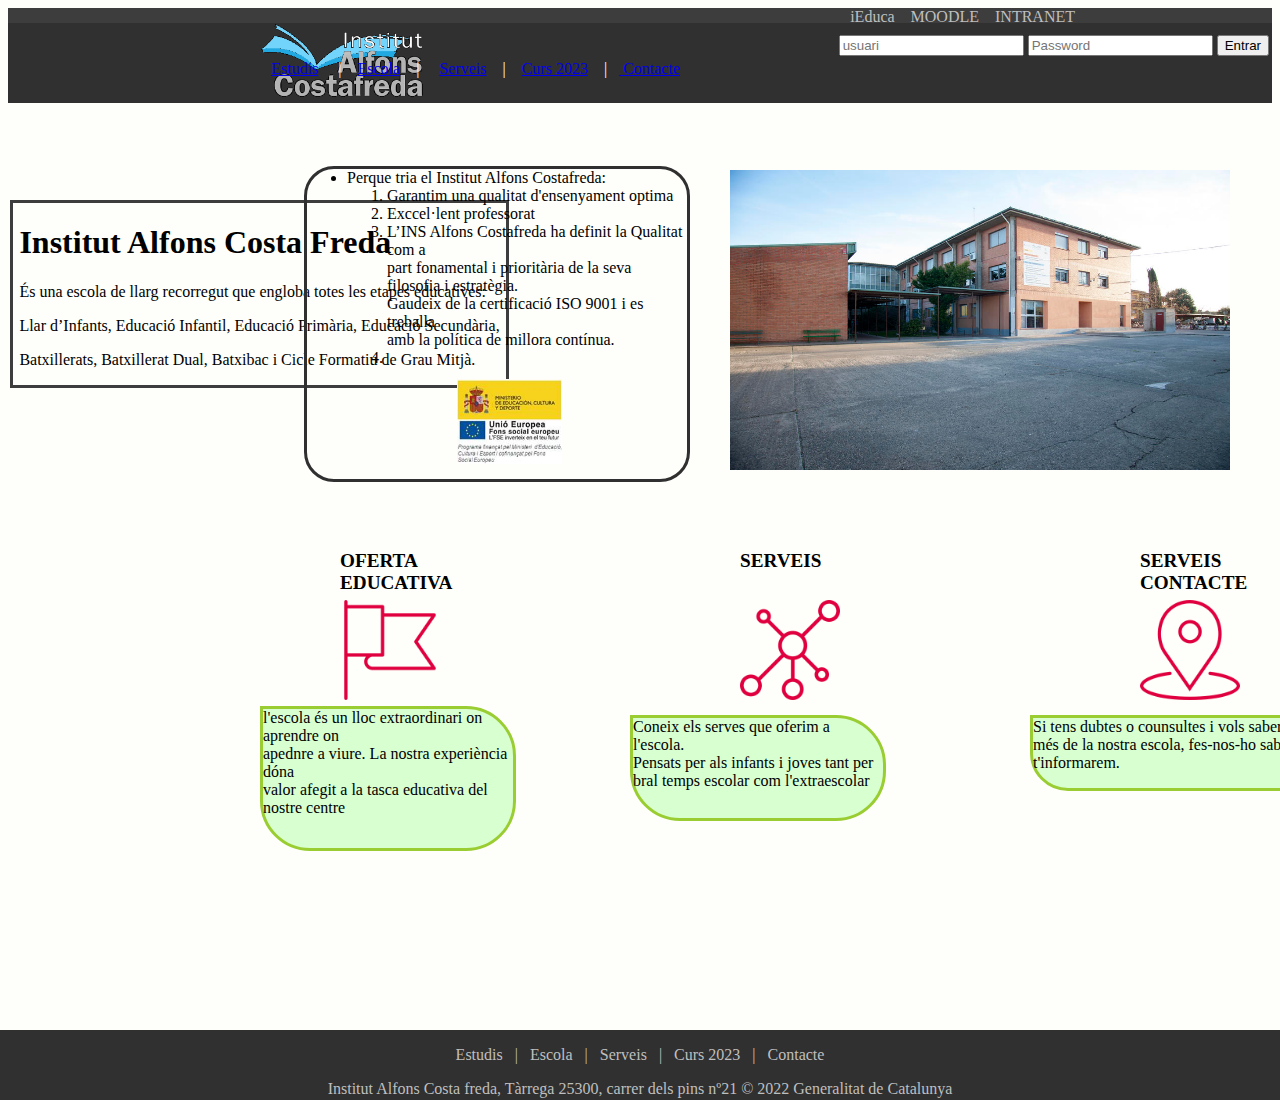
<file: Index.html>
<!DOCTYPE html>
<html lang="en">
<head>
    <meta charset="UTF-8">
    <meta http-equiv="X-UA-Compatible" content="IE=edge">
    <meta name="viewport" content="width=device-width, initial-scale=1.0">
    <link rel="stylesheet" type="text/css" href="indexStyle.css" />
    <title>Index</title>
</head>
<body id="all">
    <header id="capçalera">
        <text> iEduca&nbsp;&nbsp;&nbsp;  MOODLE&nbsp;&nbsp;&nbsp;  INTRANET </text>
 
     </header>
     <header id="capçalera2">
        <a href="Index.html"><img src="costa.png">  </a>
         <text><a href="estudis.html">Estudis</a> &nbsp;&nbsp;&nbsp; | &nbsp;&nbsp;&nbsp;<a href="escola.html">Escola</a>&nbsp;&nbsp;&nbsp; | &nbsp;&nbsp;&nbsp;&nbsp;<a href="serveis.html">Serveis</a>&nbsp;&nbsp;&nbsp; | &nbsp;&nbsp;&nbsp;<a href="curs.html">Curs 2023</a>&nbsp;&nbsp;&nbsp; |&nbsp;&nbsp;&nbsp;<a href="contacte.html"> Contacte</a></text>
         <form id="login">
             <input type="text" placeholder="usuari" id="username">
             <input type="password" placeholder="Password" id="password">
             <input type="submit" value="Entrar">
         </form>
     </header>
    
        <aside id="main">
        <text>
        <h1>Institut Alfons Costa Freda</h1>
        
        <p>És una escola de llarg recorregut que engloba totes les etapes educatives:</p>
        Llar d’Infants, Educació Infantil, Educació Primària, Educació Secundària,
        <p>
        Batxillerats, Batxillerat Dual, Batxibac i Cicle Formatiu de Grau Mitjà.
        </p>
        </text>
        <ul id="list">
            <li>Perque tria el Institut Alfons Costafreda:</li>
            <ol>
                <li>Garantim una qualitat d'ensenyament optima</li>
                <li>Exccel·lent professorat</li>
                <li>L’INS Alfons Costafreda ha definit la Qualitat com a<br>part fonamental i prioritària de la seva filosofia i estratègia.<br> Gaudeix de la certificació ISO 9001 i es treballa <br>  amb la   política de millora contínua.</li>
                <li><img src="ministerio.jpg"></li>
            </ol>

        </ul>

        <img src="pati costa.jpg">
        </aside>
        <nav id="nav">
        <i><img src="flag-1.png"></img></i>
        <a><img src="network-1.png"></img></a>
        <b><img src="placeholder-1.png"></img></b>
        <text>OFERTA EDUCATIVA</text><object>SERVEIS</object> <g> SERVEIS CONTACTE</g>
        <div id="eductaviva">
            <p>l'escola és un lloc extraordinari on aprendre on<br> apednre
            a viure. La nostra experiència dóna </br>valor afegit a la tasca educativa del nostre centre</p>
            
        </div>
        <div id="nav">
        <div id="serveis">
            Coneix els serves que oferim a l'escola.</br> Pensats per als infants i joves tant per </br>bral temps escolar com l'extraescolar
        </div>
        <div id="contacte">
            Si tens dubtes o counsultes i vols saber </br>més de la nostra escola, fes-nos-ho saber i</br> t'informarem.
        </div>
        </div>
        </nav>
        <footer id="footer">
        <p> Estudis &nbsp;&nbsp;| &nbsp;&nbsp;Escola&nbsp;&nbsp; | &nbsp;&nbsp;Serveis&nbsp;&nbsp; | &nbsp;&nbsp;Curs 2023&nbsp;&nbsp; | &nbsp;&nbsp;Contacte  </p>

        Institut Alfons Costa freda, Tàrrega 25300, carrer dels pins nº21

        © 2022 Generalitat de Catalunya
            

        </footer>



    
    
</body>
</html>
</file>
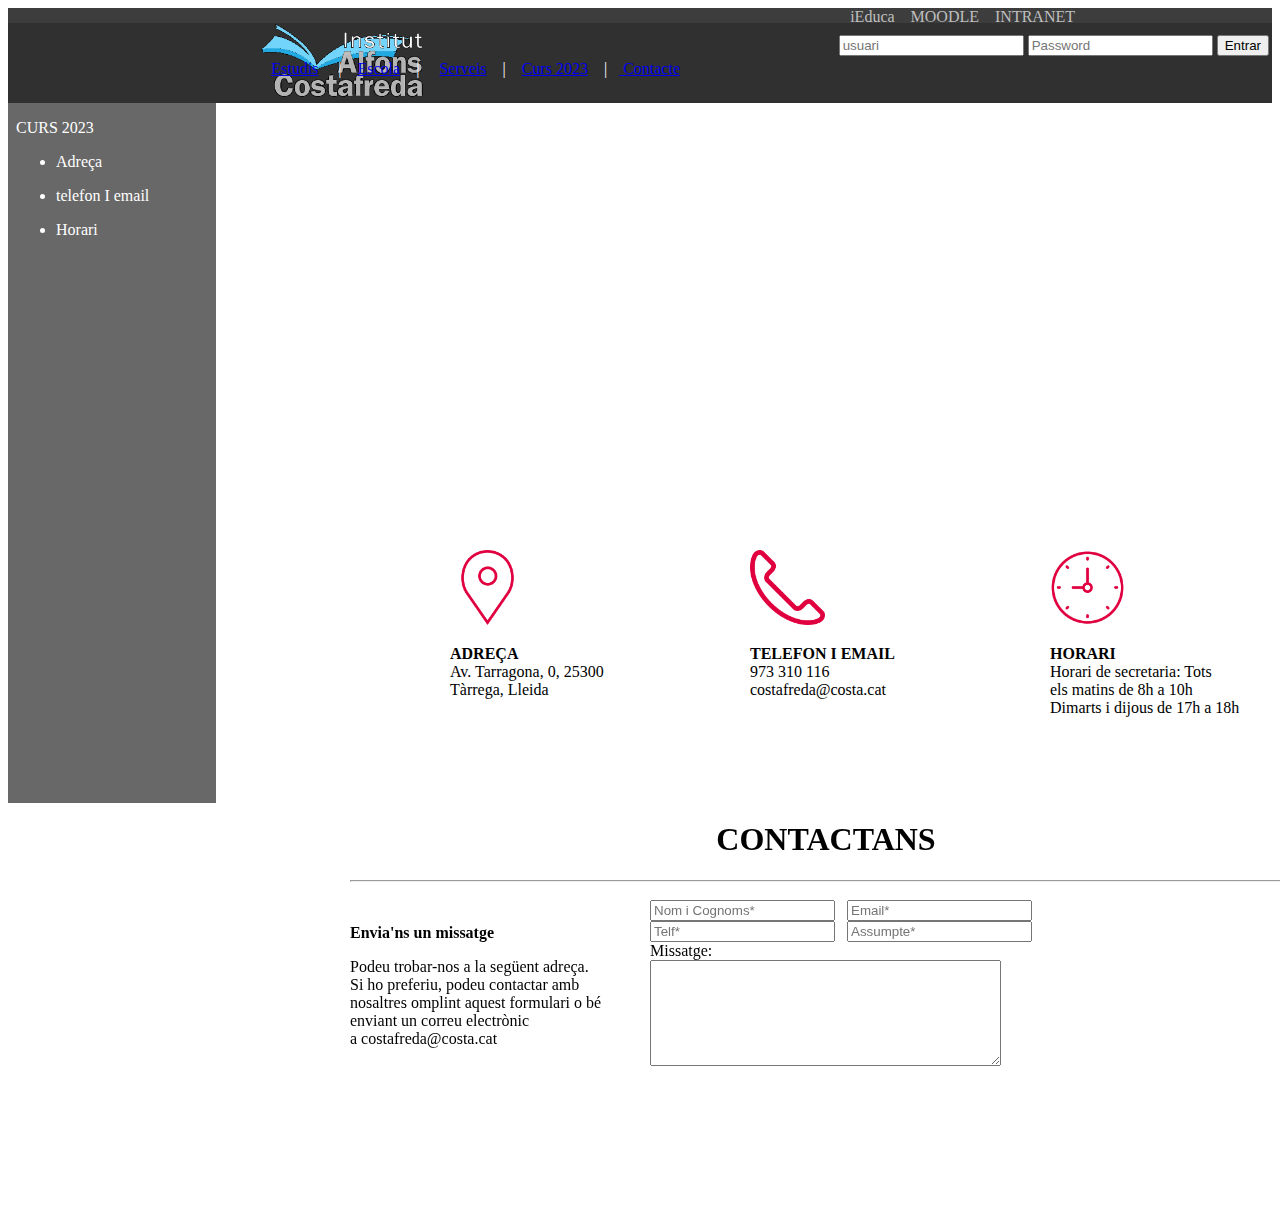
<file: contacte.html>
<!DOCTYPE html>
<html lang="en">
<head>
    <meta charset="UTF-8">
    <meta http-equiv="X-UA-Compatible" content="IE=edge">
    <meta name="viewport" content="width=device-width, initial-scale=1.0">
    <link rel="stylesheet" type="text/css" href="contacteStyle.css" />

    <title>Document</title>
</head>
<body>
    <header id="capçalera">
        <text> iEduca&nbsp;&nbsp;&nbsp;  MOODLE&nbsp;&nbsp;&nbsp;  INTRANET </text>
 
     </header>
     <header id="capçalera2">
        <a href="Index.html"><img src="costa.png"></a>      
         <text><a href="estudis.html">Estudis</a> &nbsp;&nbsp;&nbsp; | &nbsp;&nbsp;&nbsp;<a href="escola.html">Escola</a>&nbsp;&nbsp;&nbsp; | &nbsp;&nbsp;&nbsp;&nbsp;<a href="serveis.html">Serveis</a>&nbsp;&nbsp;&nbsp; | &nbsp;&nbsp;&nbsp;<a href="curs.html">Curs 2023</a>&nbsp;&nbsp;&nbsp; |&nbsp;&nbsp;&nbsp;<a href="contacte.html"> Contacte</a></text>
         <form id="login">
             <input type="text" placeholder="usuari" id="username">
             <input type="password" placeholder="Password" id="password">
             <input type="submit" value="Entrar">
         </form>
     </header>
     <section id="colleft">
        <p>CURS 2023</p>
        <ul>
            <li>Adreça</li>
            <p></p>
            <li>telefon I email</li>
            <p></p>
            <li>Horari</li>
        </ul>
    </section>  
    <aside id="main">
        <iframe src="https://www.google.com/maps/embed?pb=!1m18!1m12!1m3!1d2981.7672561967406!2d1.1368563153709692!3d41.63916197924181!2m3!1f0!2f0!3f0!3m2!1i1024!2i768!4f13.1!3m3!1m2!1s0x12a69ed145bba279%3A0xafbb60cd111e20f3!2sInstitut%20Alfons%20Costafreda!5e0!3m2!1ses!2ses!4v1674559412697!5m2!1ses!2ses" width="1295" height="400" style="border:0;" allowfullscreen="" loading="lazy" referrerpolicy="no-referrer-when-downgrade"></iframe>
        <br>
        <div class="adres">
        <img src="map.png">
        <p><b>ADREÇA</b><br>Av. Tarragona, 0, 25300<br> Tàrrega, Lleida</p>
        </div>
        <div class="telf">
            <img src="telf.png">
            <p><b>TELEFON I EMAIL</b><br>973 310 116<br>costafreda@costa.cat</p>
        </div>
        <div class="clock">
            <img src="clock.png">
            <p><b>HORARI</b><br>Horari de secretaria: Tots <br>els matins de 8h a 10h<br> Dimarts i dijous de 17h a 18h</p>
        </div>
    </aside>
    <article id="article">
        <h1>CONTACTANS</h1>
        <hr>
        <br>
        <p><b>Envia'ns un missatge</b></p>
        <p>Podeu trobar-nos a la següent adreça.<br> Si ho preferiu,
             podeu contactar amb <br>nosaltres omplint aquest formulari o bé<br> enviant
             un correu electrònic<br> a costafreda@costa.cat </p>
    </article>
    <footer id="footer">
        <input type="text" placeholder="Nom i Cognoms*" >&nbsp;&nbsp;
        <input type="text" placeholder="Email*" >
        <br>
        <input type="text" placeholder="Telf*" >&nbsp;&nbsp;
        <input type="text" placeholder="Assumpte*" >
        <br>
        <label for="msg">Missatge:</label>
        <br>
        <textarea id="msg" name="user_message"></textarea>

    </footer>
</body>
</html>
</file>
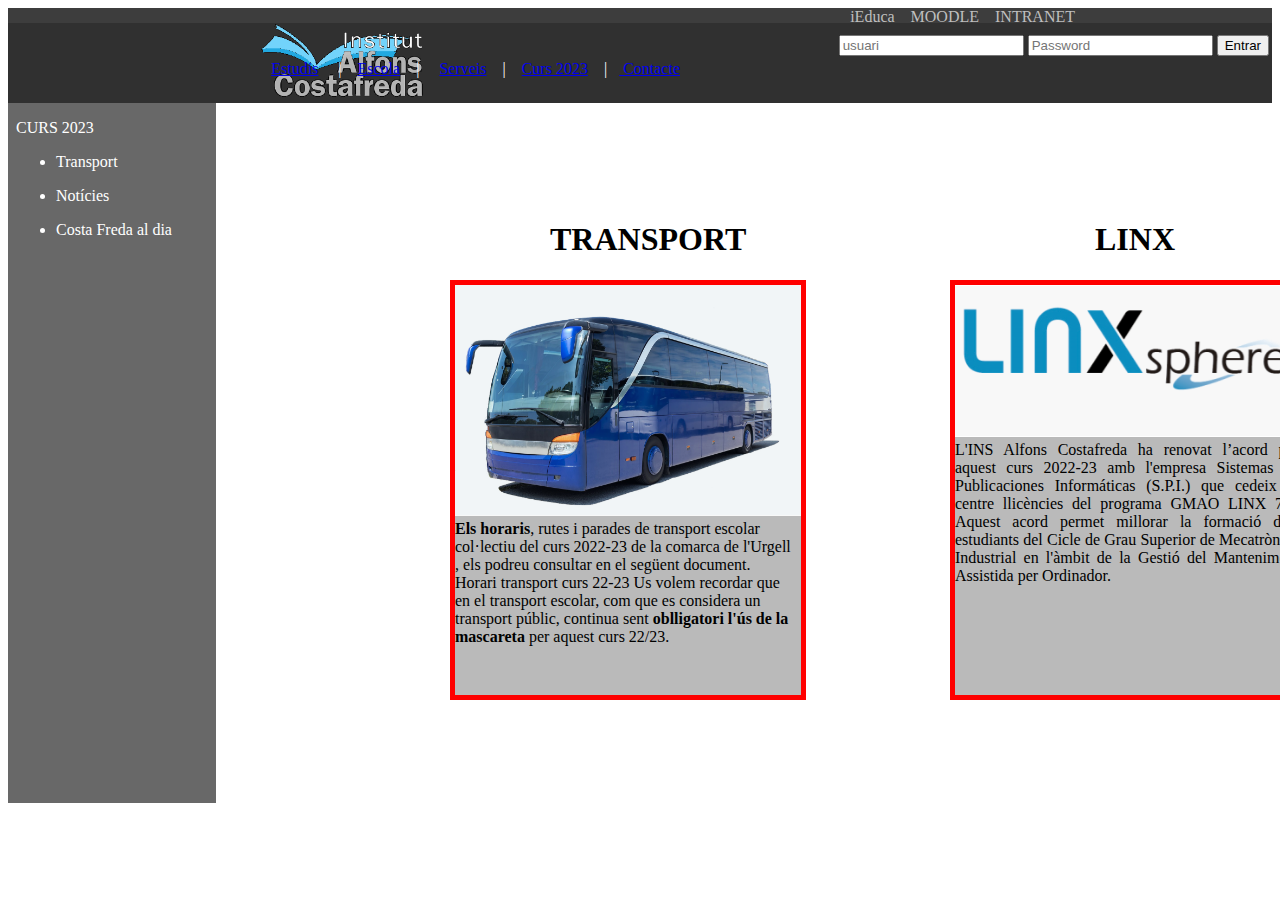
<file: curs.html>
<!DOCTYPE html>
<html lang="en">
<head>
    <meta charset="UTF-8">
    <meta http-equiv="X-UA-Compatible" content="IE=edge">
    <meta name="viewport" content="width=device-width, initial-scale=1.0">
    <link rel="stylesheet" type="text/css" href="cursStyle.css" />
    <title>Document</title>
</head>
<body>
    <header id="capçalera">
        <text> iEduca&nbsp;&nbsp;&nbsp;  MOODLE&nbsp;&nbsp;&nbsp;  INTRANET </text>
 
     </header>
     <header id="capçalera2">
        <a href="Index.html"><img src="costa.png"></a>   
         <text><a href="estudis.html">Estudis</a> &nbsp;&nbsp;&nbsp; | &nbsp;&nbsp;&nbsp;<a href="escola.html">Escola</a>&nbsp;&nbsp;&nbsp; | &nbsp;&nbsp;&nbsp;&nbsp;<a href="serveis.html">Serveis</a>&nbsp;&nbsp;&nbsp; | &nbsp;&nbsp;&nbsp;<a href="curs.html">Curs 2023</a>&nbsp;&nbsp;&nbsp; |&nbsp;&nbsp;&nbsp;<a href="contacte.html"> Contacte</a></text>
         <form id="login">
             <input type="text" placeholder="usuari" id="username">
             <input type="password" placeholder="Password" id="password">
             <input type="submit" value="Entrar">
         </form>
     </header>
     <section id="colleft">
        <p>CURS 2023</p>
        <ul>
            <li>Transport</li>
            <p></p>
            <li>Notícies</li>
            <p></p>
            <li>Costa Freda al dia</li>
        </ul>
    </section>
    <aside id="main">
        <h1>TRANSPORT</h1>
         <div class="bus"><img src="bus.png">
            <br>
            <b>Els horaris</b>, rutes i parades de transport escolar <br>col·lectiu del curs 2022-23 de la comarca de l'Urgell<br>,
             els podreu consultar en el següent document.<br> Horari transport curs 22-23 Us volem recordar que<br> en el transport 
             escolar, com que es considera un <br>transport públic, continua sent <b>oblligatori l'ús de la<br> mascareta </b>per aquest curs 22/23.
        </div>
        

        <div class="linx">
            <img src="linx.png">
            <br>
            L'INS Alfons Costafreda ha renovat l’acord per aquest curs 2022-23 amb l'empresa Sistemas de Publicaciones Informáticas
            (S.P.I.) que cedeix al centre llicències del programa GMAO LINX 7.0. Aquest acord permet millorar la formació dels estudiants del Cicle de 
            Grau Superior de Mecatrònica Industrial en l'àmbit de la Gestió del Manteniment Assistida per Ordinador.
        </div>
        <div class="noticia"><h1>LINX</h1></div>

    </aside>
</body>
</html>
</file>
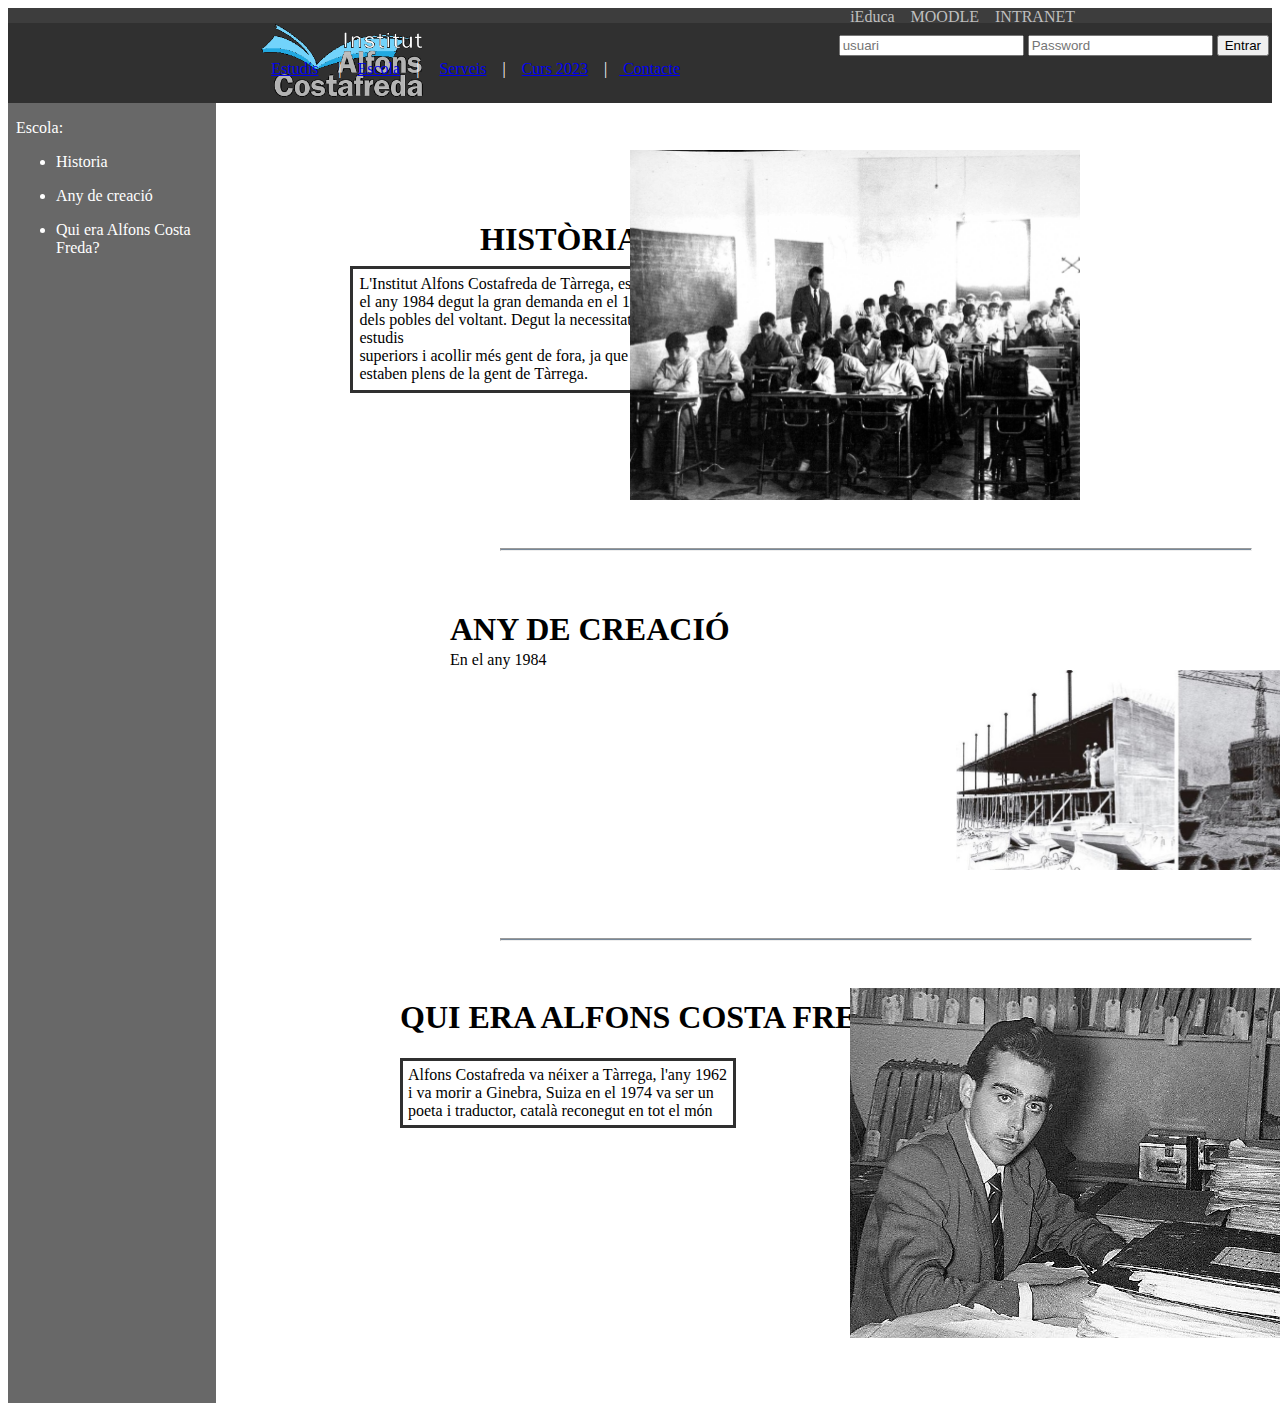
<file: escola.html>
<!DOCTYPE html>
<html lang="en">
<head>
    <meta charset="UTF-8">
    <meta http-equiv="X-UA-Compatible" content="IE=edge">
    <meta name="viewport" content="width=device-width, initial-scale=1.0">
    <link rel="stylesheet" type="text/css" href="escolaStyle.css" />

    <title>Document</title>
</head>
<body>
    <header id="capçalera">
        <text> iEduca&nbsp;&nbsp;&nbsp;  MOODLE&nbsp;&nbsp;&nbsp;  INTRANET </text>
 
     </header>
     <header id="capçalera2">
        <a href="Index.html"><img src="costa.png"></a>   
         <text><a href="estudis.html">Estudis</a> &nbsp;&nbsp;&nbsp; | &nbsp;&nbsp;&nbsp;<a href="escola.html">Escola</a>&nbsp;&nbsp;&nbsp; | &nbsp;&nbsp;&nbsp;&nbsp;<a href="serveis.html">Serveis</a>&nbsp;&nbsp;&nbsp; | &nbsp;&nbsp;&nbsp;<a href="curs.html">Curs 2023</a>&nbsp;&nbsp;&nbsp; |&nbsp;&nbsp;&nbsp;<a href="contacte.html"> Contacte</a></text>
         <form id="login">
             <input type="text" placeholder="usuari" id="username">
             <input type="password" placeholder="Password" id="password">
             <input type="submit" value="Entrar">
         </form>
     </header>
     <section id="colleft">
        <p>Escola:</p>
        <ul>
            <li>Historia</li>
            <p></p>
            <li>Any de creació</li>
            <p></p>
            <li>Qui era Alfons Costa Freda?</li>
        </ul>
    </section>
    <aside id="main">
        <h1>HISTÒRIA</h1>
        <p>L'Institut Alfons Costafreda de Tàrrega, es va construir en<br> el any 1984
            degut la gran demanda en el 1980 d'estudiants<br> dels pobles
            del voltant. Degut la necessitat de cursar estudis <br>superiors i acollir més 
            gent de fora, ja que els altres instiuts<br> estaben plens de la gent de Tàrrega.
        </p>
        <img src="cole antiguo.jpg">
        <hr>
    </aside>
    <article id="article">
        <h1>ANY DE CREACIÓ</h1>
        <p>En el any 1984</p>
        <img src="coleantic.jpg">
        <hr>
    </article>
    <section id="section">
        <h1>QUI ERA ALFONS COSTA FREDA</h1>
        <p>Alfons Costafreda va néixer a Tàrrega, l'any 1962<br> i va morir a Ginebra, Suiza en el 1974 va ser un<br>  poeta i traductor, català reconegut en tot el món</p>
        <img src="alfonsCostafreda.jpg">
    </section>
</body>
</html>
</file>
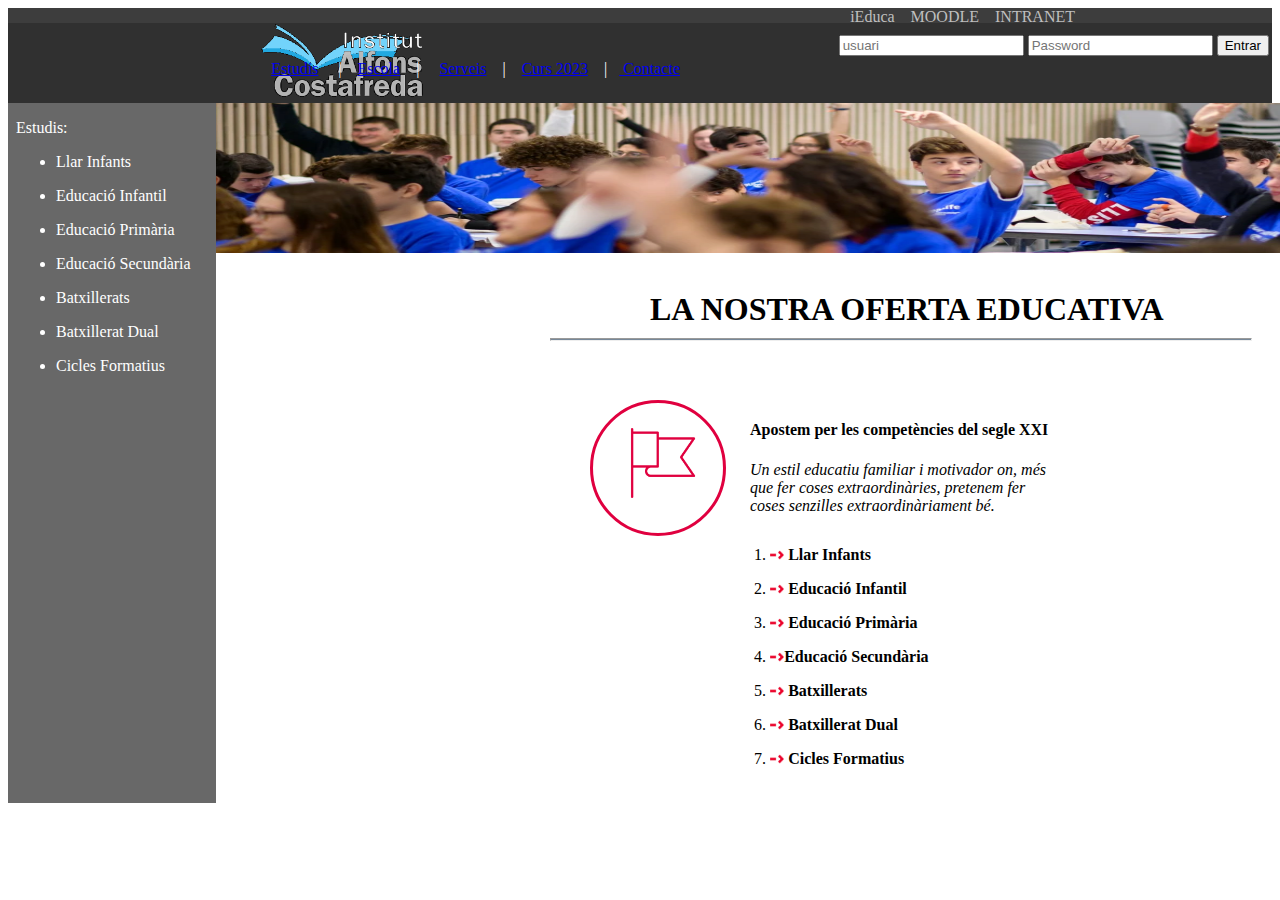
<file: estudis.html>
<!DOCTYPE html>
<html lang="en">
<head>
    <meta charset="UTF-8">
    <meta http-equiv="X-UA-Compatible" content="IE=edge">
    <meta name="viewport" content="width=device-width, initial-scale=1.0">
    <link rel="stylesheet" type="text/css" href="estudiStyles.css" />
    <title>Document</title>
</head>
<body>
    <header id="capçalera">
        <text> iEduca&nbsp;&nbsp;&nbsp;  MOODLE&nbsp;&nbsp;&nbsp;  INTRANET </text>
 
     </header>
     <header id="capçalera2">
        <a href="Index.html"><img src="costa.png"></a>
        <text><a href="estudis.html">Estudis</a> &nbsp;&nbsp;&nbsp; | &nbsp;&nbsp;&nbsp;<a href="escola.html">Escola</a>&nbsp;&nbsp;&nbsp; | &nbsp;&nbsp;&nbsp;&nbsp;<a href="serveis.html">Serveis</a>&nbsp;&nbsp;&nbsp; | &nbsp;&nbsp;&nbsp;<a href="curs.html">Curs 2023</a>&nbsp;&nbsp;&nbsp; |&nbsp;&nbsp;&nbsp;<a href="contacte.html"> Contacte</a></text>
         <form id="login">
             <input type="text" placeholder="usuari" id="username">
             <input type="password" placeholder="Password" id="password">
             <input type="submit" value="Entrar">
         </form>
     </header>
    <section id="colleft">
        <p>Estudis:</p>
        <ul>
            <li>Llar Infants</li>
            <p></p>
            <li>Educació Infantil</li>
            <p></p>
            <li>Educació Primària</li>
            <p></p>
            <li>Educació Secundària</li>
            <p></p>
            <li>Batxillerats</li>
            <p></p>
            <li>Batxillerat Dual</li>
            <p></p>
            <li>Cicles Formatius</li>
        </ul>
    </section>
    <aside id="main">
        <a>
        <img src="crios.webp">
        </a>
        <div>
        <img src="flag-1.png">
        </div>
        <h1>LA NOSTRA OFERTA EDUCATIVA</h1>
        <hr></hr>
        <text>
        <h4>Apostem per les competències del segle XXI</h4>
        <i><p>Un estil educatiu familiar i motivador on, més <br> que fer coses extraordinàries, pretenem fer <br>coses senzilles extraordinàriament bé.</p></i>    
        </text>
        <ol>
            <li><img src="flexa.png" ><b> Llar Infants</b></li>  
            <p></p>  
            <li><img src="flexa.png" > <b>Educació Infantil</b></li>
            <p></p>
            <li><img src="flexa.png" > <b>Educació Primària</b></li>
            <p></p>
            <li><img src="flexa.png" ><b>Educació Secundària</b></li>
            <p></p>
            <li><img src="flexa.png" ><b> Batxillerats</b></li>
            <p></p>
            <li><img src="flexa.png" ><b> Batxillerat Dual</b></li>
            <p></p>
            <li><img src="flexa.png" ><b> Cicles Formatius</b></li>

            
        </ol>
    </aside>
</body>
</html>
</file>
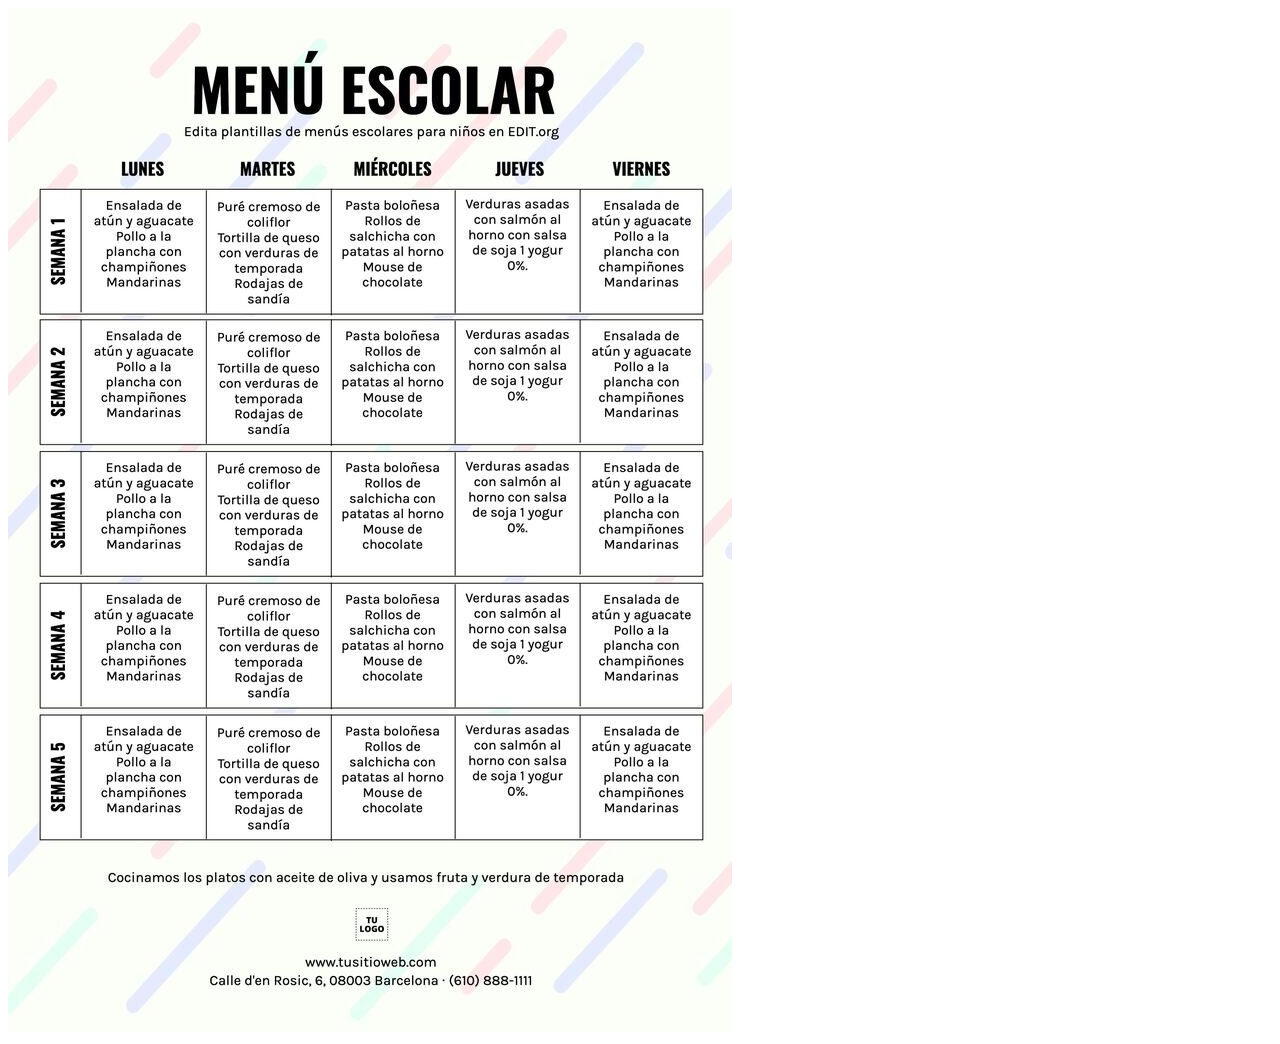
<file: menu.html>
<!DOCTYPE html>
<html lang="en">
<head>
    <meta charset="UTF-8">
    <meta http-equiv="X-UA-Compatible" content="IE=edge">
    <meta name="viewport" content="width=device-width, initial-scale=1.0">
    <title>Document</title>
</head>
<body>
    <img src="menuu.jpg">
</body>
</html>
</file>
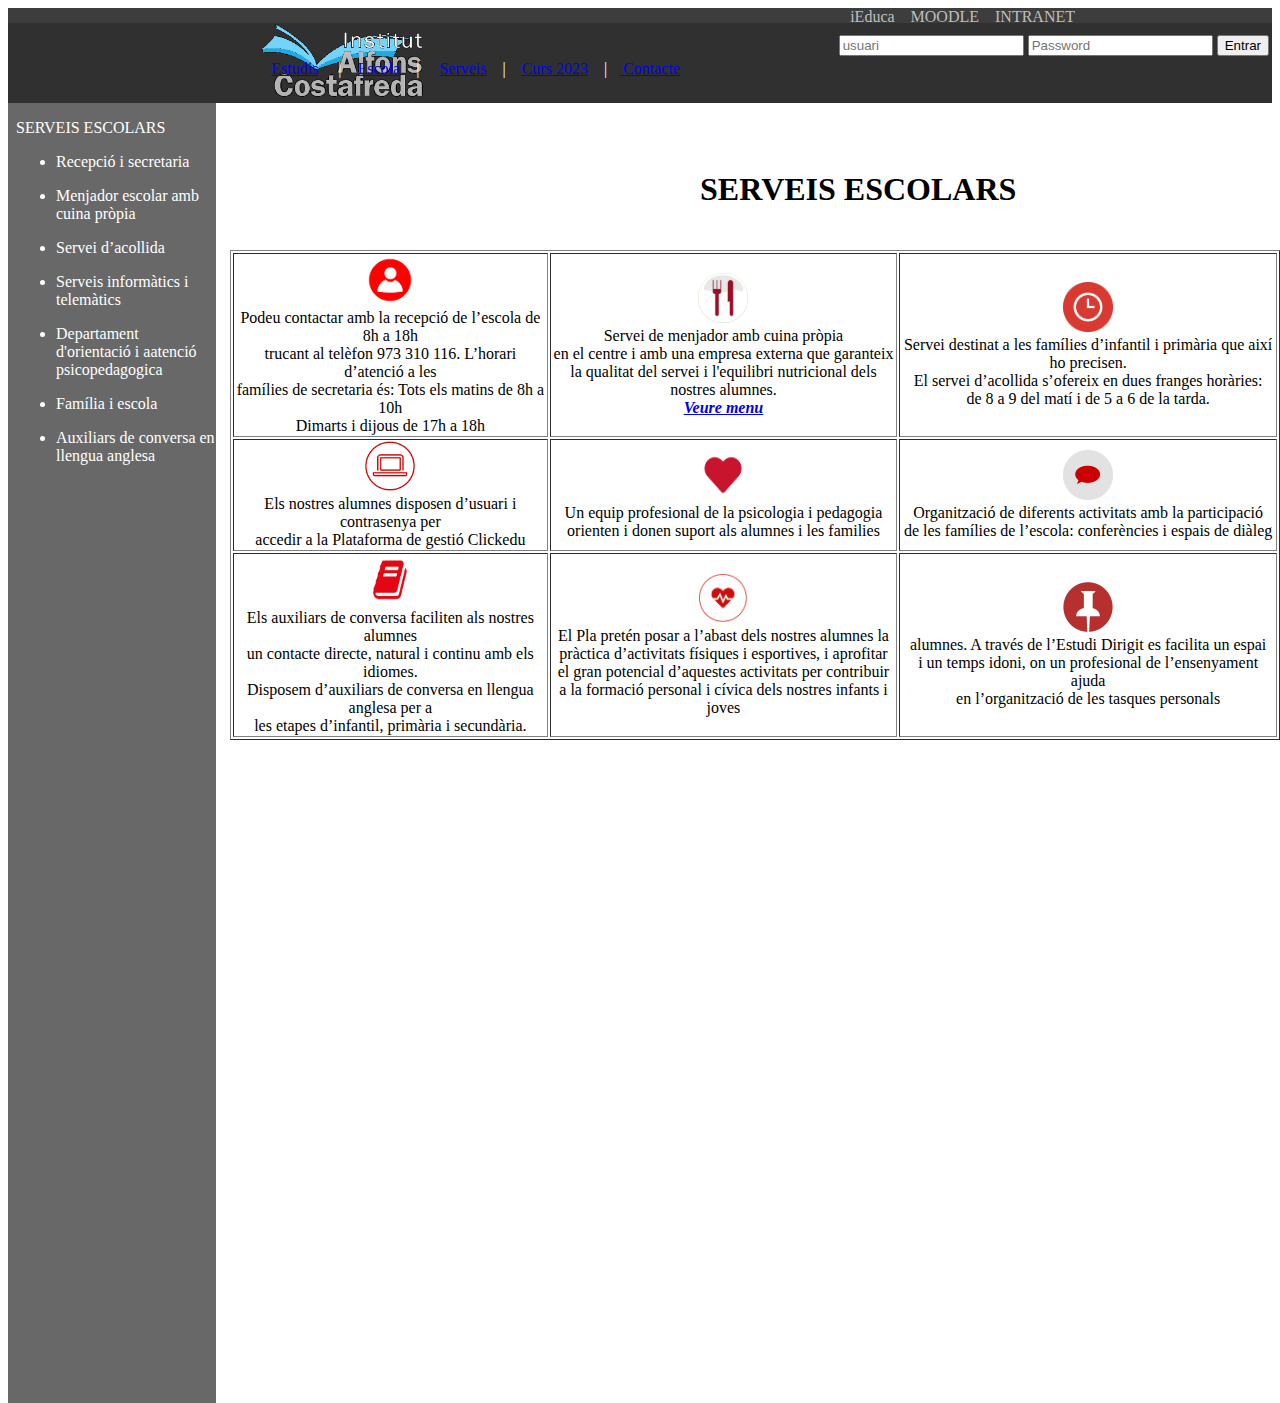
<file: serveis.html>
<!DOCTYPE html>
<html lang="en">
<head>
    <meta charset="UTF-8">
    <meta http-equiv="X-UA-Compatible" content="IE=edge">
    <meta name="viewport" content="width=device-width, initial-scale=1.0">
    <title>Document</title>
    <link rel="stylesheet" type="text/css" href="serveisStyle.css" />

</head>
<body>
    <header id="capçalera">
        <text> iEduca&nbsp;&nbsp;&nbsp;  MOODLE&nbsp;&nbsp;&nbsp;  INTRANET </text>
 
     </header>
     <header id="capçalera2">
        <a href="Index.html"><img src="costa.png"></a>  
         <text><a href="estudis.html">Estudis</a> &nbsp;&nbsp;&nbsp; | &nbsp;&nbsp;&nbsp;<a href="escola.html">Escola</a>&nbsp;&nbsp;&nbsp; | &nbsp;&nbsp;&nbsp;&nbsp;<a href="serveis.html">Serveis</a>&nbsp;&nbsp;&nbsp; | &nbsp;&nbsp;&nbsp;<a href="curs.html">Curs 2023</a>&nbsp;&nbsp;&nbsp; |&nbsp;&nbsp;&nbsp;<a href="contacte.html"> Contacte</a></text>
         <form id="login">
             <input type="text" placeholder="usuari" id="username">
             <input type="password" placeholder="Password" id="password">
             <input type="submit" value="Entrar">
         </form>
     </header>
     <section id="colleft">
        <p>SERVEIS ESCOLARS</p>
        <ul>
            <li>Recepció i secretaria</li>
            <p></p>
            <li>Menjador escolar amb cuina pròpia</li>
            <p></p>
            <li>Servei d’acollida</li>
            <p></p>
            <li>Serveis informàtics i telemàtics</li>
            <p></p>
            <li>Departament d'orientació i aatenció psicopedagogica</li>
            <p></p>
            <li>Família i escola</li>
            <p></p>
            <li>Auxiliars de conversa en llengua anglesa</li>
        </ul>
    </section>
    <aside id="main">
        <h1>SERVEIS ESCOLARS</h1>	
        <table BORDER>
            <tr>
                <td><img src="personata.jpg"><br>Podeu contactar amb la recepció de l’escola de 8h a 18h<br> trucant al telèfon 973 310 116.
                    L’horari d’atenció a les<br> famílies de secretaria és:
                    Tots els matins de 8h a 10h<br>
                    Dimarts i dijous de 17h a 18h</td>
                     <td><img src="menjador.png"><br>Servei de menjador amb cuina pròpia<br> en el centre i amb una empresa externa
                        que garanteix<br> la qualitat del servei i l'equilibri nutricional dels nostres alumnes.<br><b><i><a href="menu.html">Veure menu</a></i></b></td> 
                     <td><img src="relotge.png"><br>Servei destinat a les famílies d’infantil i primària que així 
                        ho precisen.<br> El servei d’acollida s’ofereix en dues franges 
                        horàries:<br> de 8 a 9 del matí i de 5 a 6 de la tarda. </td>
                </tr>
            <tr>
                <td><img src="pc.webp"><br>Els nostres alumnes disposen d’usuari i contrasenya per <br>accedir a la Plataforma de gestió Clickedu</td> 
                <td><img src="cor.png"><br>Un equip profesional de la psicologia i pedagogia<br> orienten i donen suport als alumnes i les families</td>
                 <td><img src="bafarada.png"><br>Organització de diferents activitats amb la participació<br> de les famílies de l’escola: conferències i espais de diàleg</td>
            </tr>
            <tr>
                <td><img src="llibre.png"><br>Els auxiliars de conversa faciliten als nostres alumnes  <br>un contacte directe, natural i continu amb els idiomes. <br> 
                    Disposem d’auxiliars de conversa en llengua anglesa per a <br> les etapes d’infantil, primària i secundària.</td> 
                <td><img src="salute.png"><br>El Pla pretén posar a l’abast dels nostres alumnes la <br>pràctica d’activitats físiques i esportives, i aprofitar <br>el gran potencial d’aquestes activitats per contribuir<br> a la formació personal i cívica dels nostres infants i joves</td>
                 <td><img src="punter.jpeg"><br>alumnes.
                    A través de l’Estudi Dirigit es facilita un espai<br>i un temps idoni, on un profesional de l’ensenyament ajuda<br> en l’organització de les tasques personals</td>
            </tr>
        </table>	
    </aside>
</body>
</html>
</file>
<file: indexStyle.css>
#capçalera{
    background-color: #3D3D3D;
    width: 100%;
    height:15px;

}
#capçalera text{
    color: #BFBFBF;
    position: absolute;
    right: 205px;

}
#capçalera2{
        background-color: #303030;
        width: 100%;
        height: 80px;
        color: white;
}
#login{
    position:absolute;
    top: 35px;
    right: 11px;
}
#capçalera2 img {
    position: absolute;
    left: 259px;
    height: 75px;
    width: 75;

}
#capçalera2 text{
    position: absolute;
    right: 600px;
    top:60px;
    
}
a:visited {
    color: white;
    
}
a:hover{
    color: rgb(179, 28, 28);
}
#main text{
    position: absolute;
    top:200px;
    left: 10px;
    border-top: #3D3D3D solid;
    border-bottom: #3D3D3D solid;
    border-right: #3D3D3D solid;
    border-left: #3D3D3D solid;
    padding-left: 0.5%;
    padding-right: 0.5%;
}


#main img{
    position: absolute;
    right:50px;
    height: 300px;
    width: 500px;
    top: 170px;

}


#nav img{
    height: 100px;
    width: 100px;
    position: absolute;
    
    
}
#nav i{
    position:absolute;
    top: 600px;
    left: 450px;
}   
#nav a{
    position:absolute;
    top: 600px;
    left: 850px;
}   
#nav b{
    position:absolute;
    top: 600px;
    left: 1250px;
}   

#nav text{
    position: absolute;
    top: 550px;
    left: 450px;
    font-size: larger;
    font-weight: bold;
}
#nav object{
    position: absolute;
    top: 550px;
    left: 850px;
    font-size: larger;
    font-weight: bold;
}
#nav g{
    position: absolute;
    top: 550px;
    left: 1250px;
    font-size: larger;
    font-weight: bold;
}

#nav p{
    position: absolute;
    background-color: #d8ffd0;
    top: 690px;
    left: 370px;
    width: 250px;
    height: 139px;
    border-top-left-radius: 0px;
    border-top-right-radius: 50px;
    border-bottom-right-radius: 50px;
    border-bottom-left-radius: 50px;
    border: yellowgreen solid;
}
#nav{
    position: absolute;
    left: -110px;
    top: 0px;
}


#serveis{
    position: absolute;
    background-color: #d8ffd0;
    top:715px;
    left:850px;
    width: 250px;
    height: 100px;
    border-top-left-radius: 0px;
    border-top-right-radius: 50px;
    border-bottom-right-radius: 50px;
    border-bottom-left-radius: 50px;
    border: yellowgreen solid;
}
#contacte{
    position: absolute;
    background-color: #d8ffd0;

    top:715px;
    left:1250px;
    width: 300px;
    height: 70px;
    border-top-left-radius: 0px;
    border-top-right-radius: 50px;
    border-bottom-right-radius: 50px;
    border-bottom-left-radius: 50px;
    border: yellowgreen solid;

}
#footer {
    position: absolute;
    bottom: -200px;
    background-color:#303030;
    width: 100%;
    height: 70px;
   right:-0px;
   text-align: center;
   color: #BFBFBF;

}
#all{
    background-color: hwb(72 98% 0%);
}
#list{
    position: absolute;
    top: 150px;
    right: 590px;
    width: 340px;
    height: 310px;
    border-top-left-radius: 30px;
    border-top-right-radius: 30px;
    border-bottom-right-radius: 30px;
    border-bottom-left-radius: 30px;
    border: #303030 solid;
}
#list img{
    top: 210px;

    left: 150px;
    width: 105px;
    height: 85px;
}
</file>
<file: contacteStyle.css>
#capçalera{
    background-color: #3D3D3D;
    width: 100%;
    height:15px;

}
#capçalera text{
    color: #BFBFBF;
    position: absolute;
    right: 205px;

}
#capçalera2{
        background-color: #303030;
        width: 100%;
        height: 80px;
        color: white;
}
#login{
    position:absolute;
    top: 35px;
    right: 11px;
}
#capçalera2 img {
    position: absolute;
    left: 259px;
    height: 75px;
    width: 75;

}
#capçalera2 text{
    position: absolute;
    right: 600px;
    top:60px;
    
}
a:visited {
    color: white;
    
}
a:hover{
    color: rgb(179, 28, 28);
}
#colleft{
    background-color: #686868;
    float: left;
    color: white;
    width: 200px;
    height: 700px;
    padding-left:8px;

}
#main img{
    width: 75px;
    height: 75px;
}
.telf{
    position: absolute;
    top: 550px;
    left: 750px;
}
.adres{
    position: absolute;
    top: 550px;
    left: 450px;
}
.clock{
    position: absolute;
    top: 550px;
    left: 1050px;
}
#article{
    position: absolute;
    top: 800px;
    left: 350px;
}
#article hr{
    width: 950px;
}
#article h1{
    text-align: center;
}
#footer{
    position: absolute;
    top:900px;
    left: 650px;
}
#footer textarea{
    width: 345px;
    height: 100px;
}
</file>
<file: cursStyle.css>
#capçalera{
    background-color: #3D3D3D;
    width: 100%;
    height:15px;

}
#capçalera text{
    color: #BFBFBF;
    position: absolute;
    right: 205px;

}
#capçalera2{
        background-color: #303030;
        width: 100%;
        height: 80px;
        color: white;
}
#login{
    position:absolute;
    top: 35px;
    right: 11px;
}
#capçalera2 img {
    position: absolute;
    left: 259px;
    height: 75px;
    width: 75;

}
#capçalera2 text{
    position: absolute;
    right: 600px;
    top:60px;
    
}
a:visited {
    color: white;
    
}
a:hover{
    color: rgb(179, 28, 28);
}
#colleft{
    background-color: #686868;
    float: left;
    color: white;
    width: 200px;
    height: 700px;
    padding-left:8px;

}
#main h1{
    position: absolute;
    top: 200px;
    left: 550px;

}

.bus {
    width: 346px;
    height: 410px;
    border: 5px solid red;
    background-color:rgb(186, 186, 186);
    position: absolute;
    top: 280px;
    left: 450px;
    text-align: justify;
}
.linx{
    width: 344px;
    height: 410px;
    border: 5px solid red;
    background-color:rgb(186, 186, 186);
    position: absolute;
    top: 280px;
    left: 950px;
    text-align: justify;
}
.noticia{
    position: absolute;
    top: 0px;
    left: 545px;
}
</file>
<file: escolaStyle.css>
#capçalera{
    background-color: #3D3D3D;
    width: 100%;
    height:15px;

}
#capçalera text{
    color: #BFBFBF;
    position: absolute;
    right: 205px;

}
#capçalera2{
        background-color: #303030;
        width: 100%;
        height: 80px;
        color: white;
}
#login{
    position:absolute;
    top: 35px;
    right: 11px;
}
#capçalera2 img {
    position: absolute;
    left: 259px;
    height: 75px;
    width: 75;

}
#capçalera2 text{
    position: absolute;
    right: 600px;
    top:60px;
    
}
a:visited {
    color: white;
    
}
a:hover{
    color: rgb(179, 28, 28);
}
#colleft{
    background-color: #686868;
    float: left;
    color: white;
    width: 200px;
    height: 1300px;
    padding-left:8px;

}
#main h1{
    position: absolute;
    top: 200px;
    left: 480px;
}
#main p{
    border: #303030 solid;
    width: 380px;
    position: absolute;
    left: 350px;
    top: 250px;
    padding:0.5%;
}
#main img{
    width: 450px;
    height: 350px;
    position: absolute;
    right: 200px;
    top: 150px;
}
#main hr{
    background-color: lightslategray;
    position: absolute;
    width: 750px;
    height: 1px;
    top: 540px;
    left: 500px;
}
#article{
    position: absolute;
    top: 590px;
    left: 450px;

}
#article p{
    position: absolute;
    top: 45px;
}
#article img{
    width: 350x;
    height: 200px;
    position: absolute;
    right: -650px;
}
#article hr{
    background-color: lightslategray;
    position: absolute;
    width: 750px;
    height: 1px;
    top: 340px;
    left: 50px;
}
#section{
    position: absolute;
    top: 978px;
    left: 400px;
}
#section p{
    border: #303030 solid;
    padding: 1%;
    width: 320px;
}
#section img{
    width:450px;
    height: 350px;
    position: absolute;
    top: 10px;
    left:450px;
}
</file>
<file: estudiStyles.css>
#capçalera{
    background-color: #3D3D3D;
    width: 100%;
    height:15px;

}
#capçalera text{
    color: #BFBFBF;
    position: absolute;
    right: 205px;

}
#capçalera2{
        background-color: #303030;
        width: 100%;
        height: 80px;
        color: white;
}
#login{
    position:absolute;
    top: 35px;
    right: 11px;
}
#capçalera2 img {
    position: absolute;
    left: 259px;
    height: 75px;
    width: 75;

}
#capçalera2 text{
    position: absolute;
    right: 600px;
    top:60px;
    
}
a:visited {
    color: white;
    
}
a:hover{
    color: rgb(179, 28, 28);
}
#colleft{
    background-color: #686868;
    float: left;
    color: white;
    width: 200px;
    height: 700px;
    padding-left:8px;

}
#main h1{
    position: absolute;
    top:270px;
    left: 650px;
    
}
#main hr {
    background-color: lightslategray;
    position: absolute;
    width: 700px;
    height: 1px;
    top: 330px;
    left: 550px;
  }

#main a img{
    width: 1295px;
    height: 150px;
    position: absolute;
    left: 216px;
    top: 103px;
}

#main div img{
    position: absolute;
    width: 70px;
    height: 70px;
    top: 25px;
    left: 35px;
  
    
}
#main div {
    position: absolute;
    top:400px;
    left: 590px;
    border-radius: 100%;
    width: 130px;
    height: 130px;
    border: solid #E0003F;
}
#main text{
    position: absolute;
    top: 400px;
    left:750px;
}

#main ol{
    position: absolute;
    top: 530px;
    left: 730px;
    
}
#main img{
    height: 10px;
    
}
</file>
<file: serveisStyle.css>
#capçalera{
    background-color: #3D3D3D;
    width: 100%;
    height:15px;

}
#capçalera text{
    color: #BFBFBF;
    position: absolute;
    right: 205px;

}
#capçalera2{
        background-color: #303030;
        width: 100%;
        height: 80px;
        color: white;
}
#login{
    position:absolute;
    top: 35px;
    right: 11px;
}
#capçalera2 img {
    position: absolute;
    left: 259px;
    height: 75px;
    width: 75;

}
#capçalera2 text{
    position: absolute;
    right: 600px;
    top:60px;
    
}
a:visited {
    color: white;
    
}
a:hover{
    color: rgb(179, 28, 28);
}
#colleft{
    background-color: #686868;
    float: left;
    color: white;
    width: 200px;
    height: 1300px;
    padding-left:8px;

}
#main img{
    height: 50px;
    width: 50px;
    position:static;
    left:105px;
}
#main table{
    text-align: center;
    top: 250px;
    position: absolute;
    left: 230px;

}
#main h1{
    top: 150px;
    left: 700px;
    position: absolute;
}
</file>
